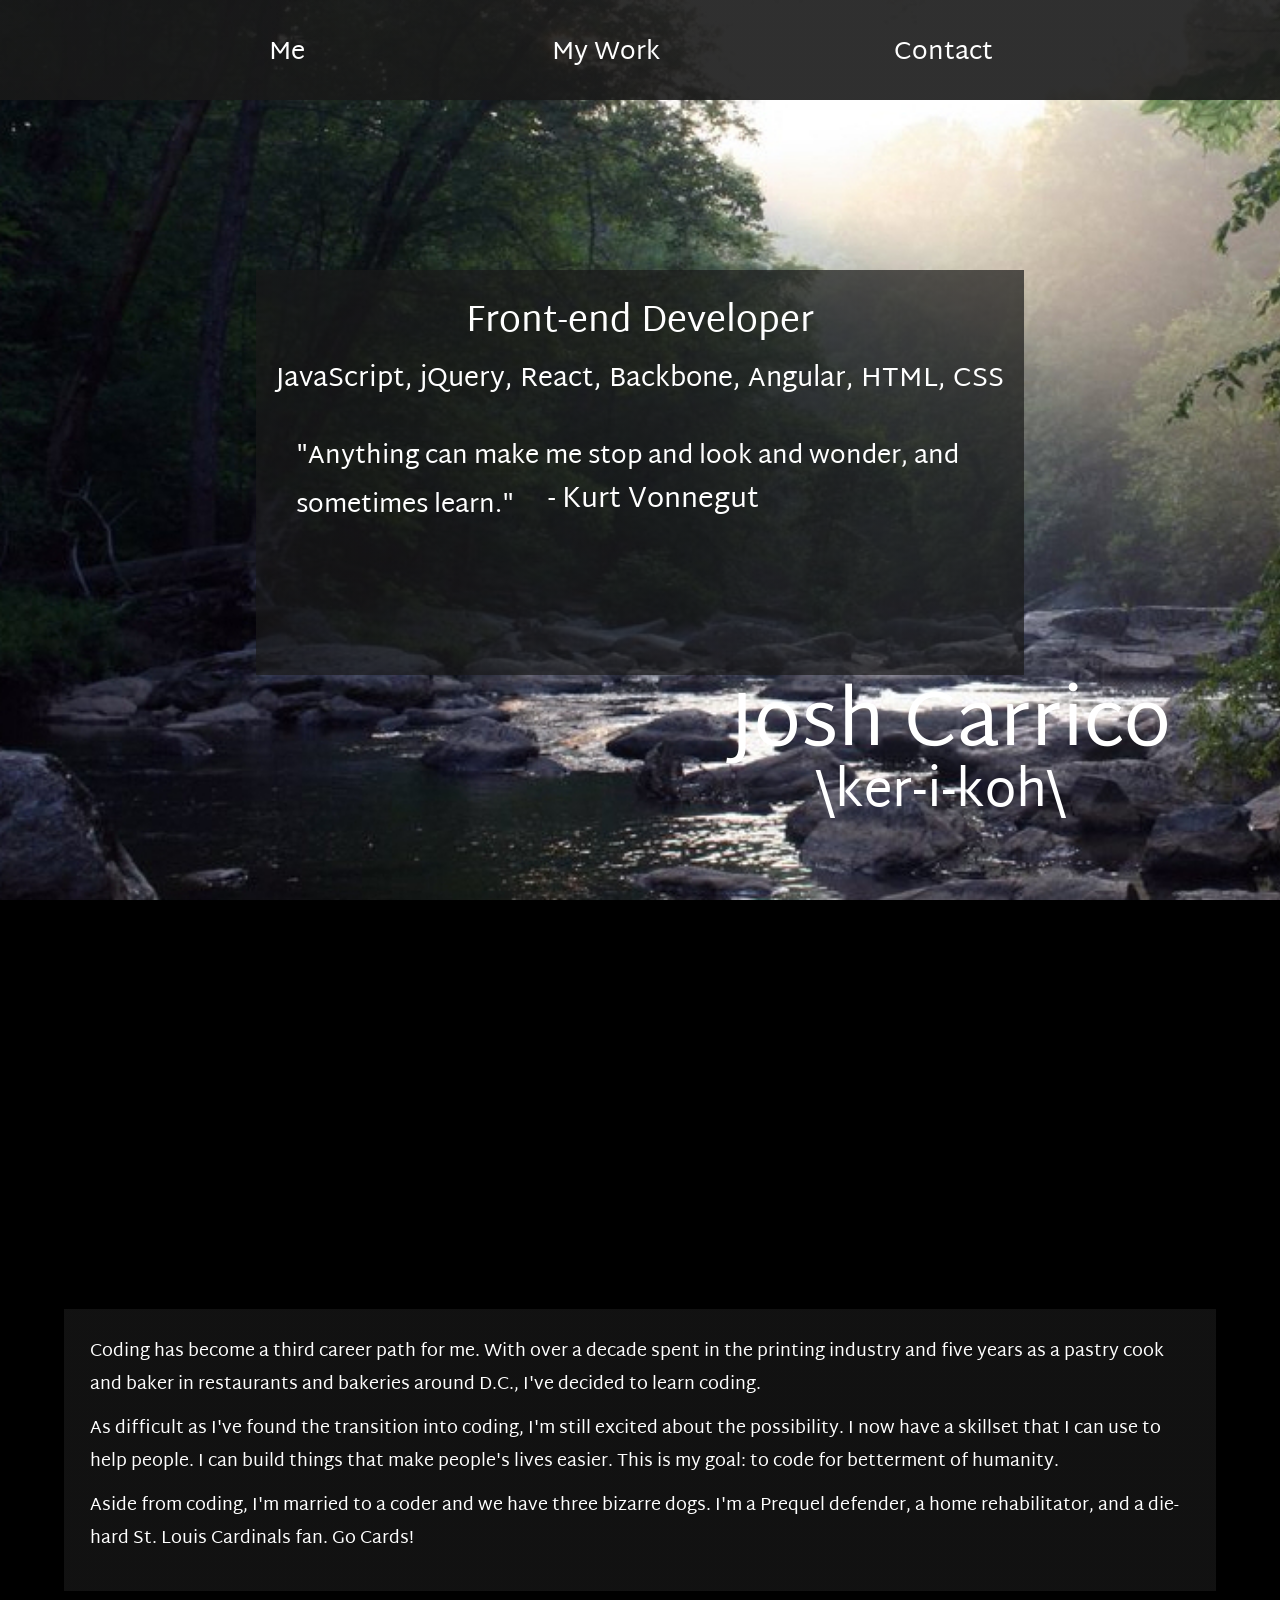
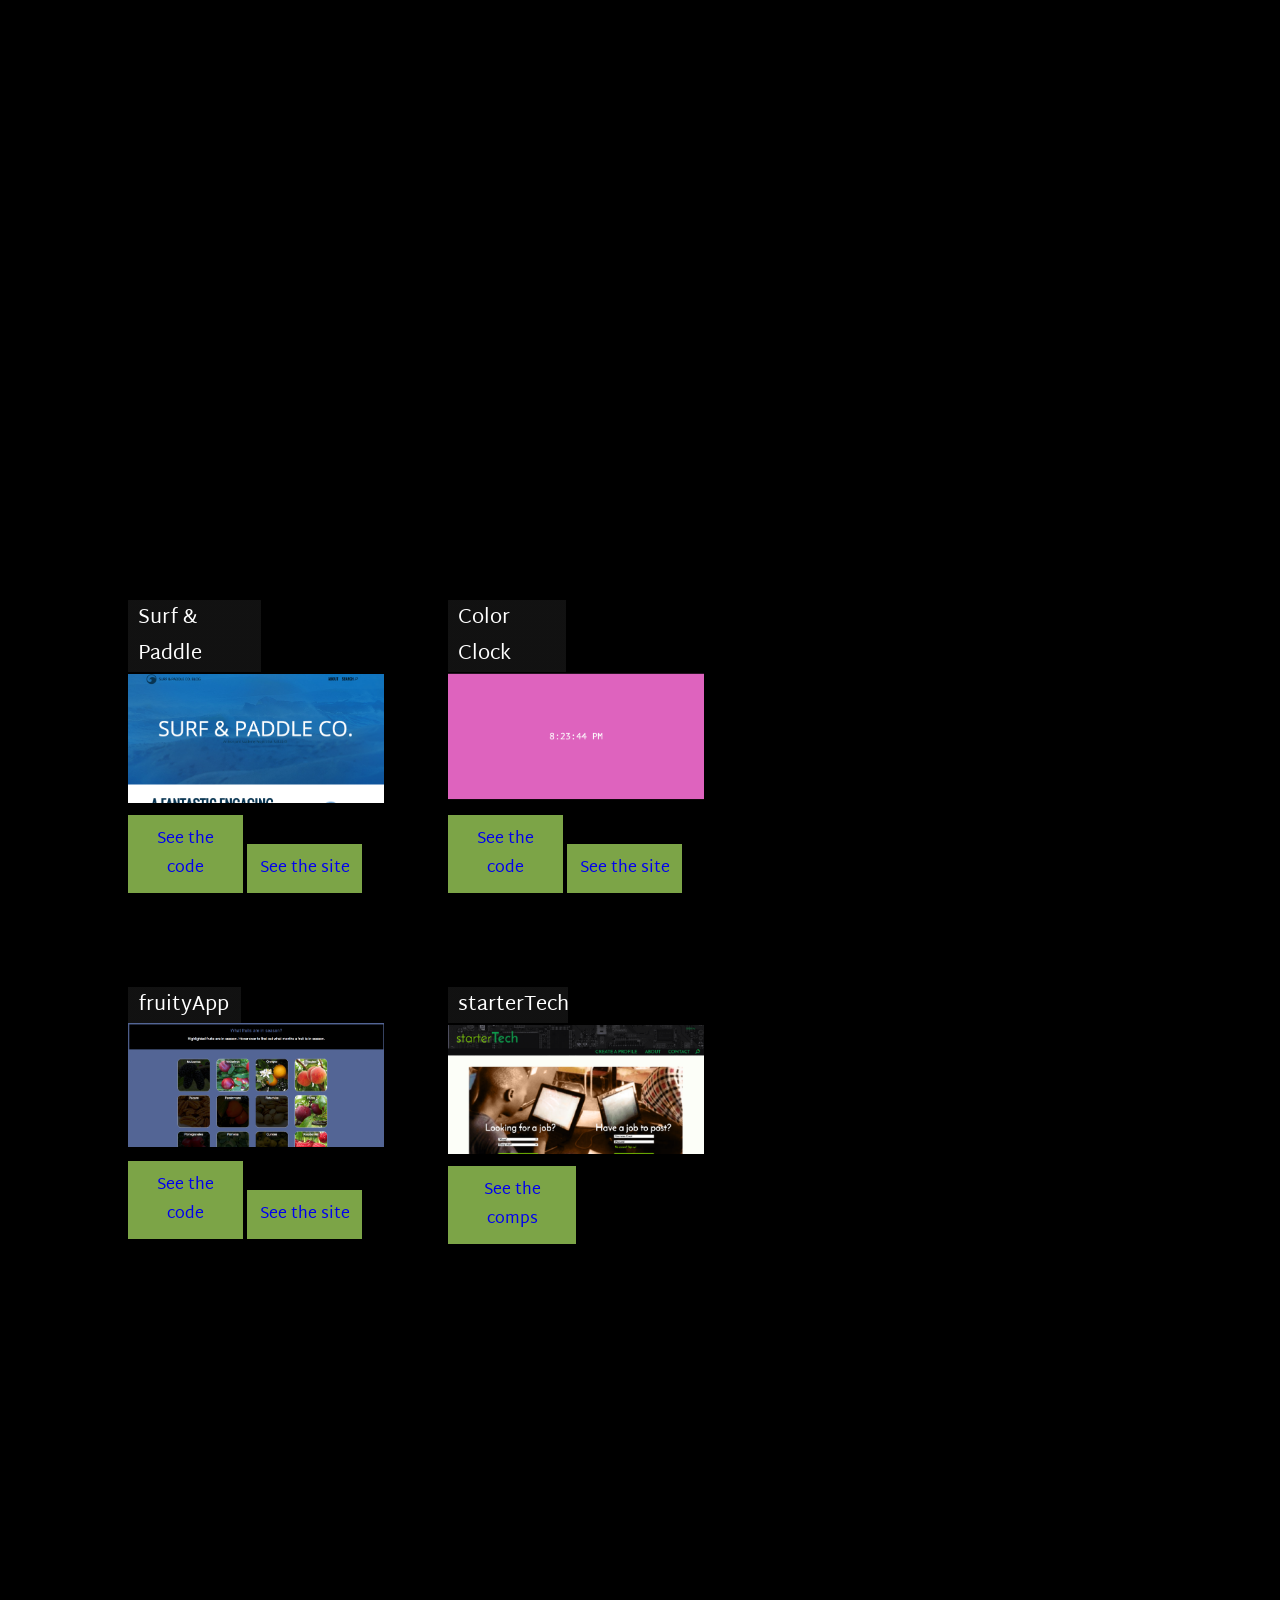
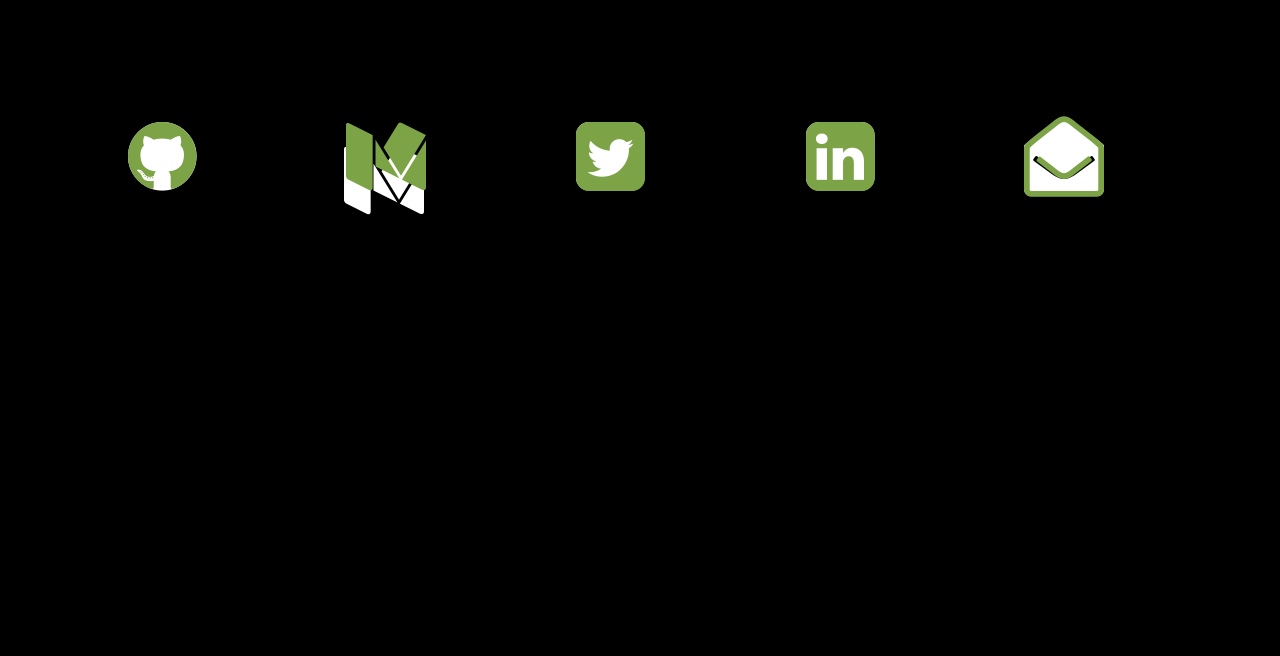
<file: index.html>
<!DOCTYPE html>
<html>
	<head>
		<title>Kazilico</title>
		<script src="libs/jquery.js"></script>
		<link type="text/css" rel="stylesheet" href="portfolio.css"/>
		<link href='https://fonts.googleapis.com/css?family=Martel+Sans:400,800' rel='stylesheet' type='text/css'>
		<link href="libs/font-awesome-4.7.0/css/font-awesome.min.css" rel="stylesheet">
	</head>	
	<body>	
		<div class="container">			
			<nav class="nav" id="nav">					
				<a class= "aboutMe" id="aboutMe" href="#aboutMeSection">Me</a> 
				<a class="myWork" id="myWork" href="#myWorkSection">My Work</a>
				<a class="contact" id="contactPage" href="#contactPageSection">Contact</a>	
				<div class="fixed">
					<a class="name" id="landingPage" href="#landingPageSection">Josh Carrico</a>
					<div class="pronunciation">\ker-i-koh\
					</div>
				</div>		
			</nav>				
			<div class="intro" id="landingPageSection">
				<div class="quoteContainer">
					<p class="title">Front-end Developer</p>
					<p class="skills">JavaScript, jQuery, React, Backbone, Angular, HTML, CSS 
					<p class="quote">"Anything can make me stop and look and wonder, and sometimes learn."</p>
					<p class="author">- Kurt Vonnegut</p>
				</div>	
			</div>
			<div class="kazilico" id="aboutMeSection">
				<div class="bioContainer">
					<p class="bio1">Coding has become a third career path for me. With over a decade spent in the printing industry and five years as a pastry cook and baker in restaurants and bakeries around D.C., I've decided to learn coding.</p>
					<p class="bio2">As difficult as I've found the transition into coding, I'm still excited about the possibility. I now have a skillset that I can use to help people. I can build things that make people's lives easier. This is my goal: to code for betterment of humanity.</p>
					<p class="bio3">Aside from coding, I'm married to a coder and we have three bizarre dogs. I'm a Prequel defender, a home rehabilitator, and a die-hard St. Louis Cardinals fan. Go Cards!</p>
				</div>
			</div>
			<div class="workPage" id="myWorkSection">
				<div class="project projecttop projectleft">
					<p class="projectText projectText1">Surf & Paddle</p>
					<image class="projectThumb projectThumb1" src="images/surfandpaddle.png" />
					<div class="projectButton projectButton1">
						<a href="https://github.com/Kazilico/surf-paddle/tree/gh-pages">
							See the code 
						</a>
					</div>
					<div class="projectButton projectButton2">
						<a href="http://kazilico.github.io/projects/surf-paddle/surf-paddle.html">
							See the site 
						</a>
					</div>
				</div>
				<div class="project projecttop projectright">
					<p class="projectText projectText2">Color Clock</p>
					<image class="projectThumb projectThumb2" src="images/colorclock.png" />
					<div class="projectButton projectButton3">
						<a href="https://github.com/Kazilico/color-clock/tree/gh-pages">
							See the code 
						</a>
					</div>
					<div class="projectButton projectButton4">
						<a href="http://kazilico.github.io/projects/color-clock/color-clock.html">
							See the site
						</a>
					</div>
				</div>					
				<div class="project projectbottom projectleft">
					<p class="projectText projectText3">fruityApp</p>
					<image class="projectThumb projectThumb3" src="images/fruityApp.png" />
					<div class="projectButton projectButton5">
						<a href="https://github.com/Kazilico/fruityApp">
							See the code
						</a>
					</div>
					<div class="projectButton projectButton6">
						<a href="http://kazilico.github.io/projects/fruityApp/index.html">
							See the site
						</a>
					</div>
				</div>
				<div class="project projectbottom projectright">
					<p class="projectText projectText4">starterTech</p>
					<image class="projectThumb projectThumb4" src="images/starterTech.png" />
					<div class="projectButton projectButton7">
						<a href="https://github.com/Kazilico/Kazilico.github.io/blob/master/images/starterTechSuccessResults.pdf	">
							See the comps
						</a>
					</div>	
				</div>
			</div>
			<div class="contactPage" id="contactPageSection">
				<a href="https://github.com/Kazilico"> 
					<span class="fa-stack fa-5x github">
						<i class="fa fa-circle fa-stack-5x"></i>
						<i class="fa fa-github fa-stack-4x"></i>
					</span>
				</a>
				<a href="https://medium.com/@TheRealJoshCarrico">
					<span class="fa-stack fa-5x medium">
						<i class="fa fa-medium fa-stack-5x medium-background"></i>
						<i class="fa fa-medium fa-stack-4x"></i>
					</span>
				</a>
				<a href="https://twitter.com/realjoshcarrico">
					<span class="fa-stack fa-5x twitter">
						<i class="fa fa-square fa-stack-5x"></i>
						<i class="fa fa-twitter-square fa-stack-4x"></i>
					</span>
				</a>
				<a href="https://www.linkedin.com/in/kazilico">
					<span class="fa-stack fa-5x linkedIn">
						<i class="fa fa-square fa-stack-5x"></i>
						<i class="fa fa-linkedin-square fa-stack-4x"></i>
					</span>
				</a>
				<a href="mailto:kazilico@gmail.com">
					<span class="fa-stack fa-5x email">
						<i class="fa fa-envelope-open fa-stack-5x"></i>
						<i class="fa fa-envelope-open-o fa-stack-4x"></i>
					</span>
				</a>
			</div>
		</div>

		<script src="index.js"></script>

	</body>	
</html>
</file>
<file: portfolio.css>
* {
  margin: 0;
  padding: 0;
  box-sizing: border-box;
  -webkit-font-smoothing: antialiased;
  text-decoration: none;
}

body {
    background-image: url(images/difficultrunscaled.jpg) !important;
    background-repeat: no-repeat !important;
    background-size: cover !important;
    background-position: 0% 0% !important;
    background-attachment: fixed !important;
    background-color: #000000 !important;
}


.container {
	width: 100%;
	height: 100vh;
	text-decoration: none;
}

.nav {
	width: 100%;
	height: 100px;
	position: fixed;
	top: 0px;
	left: 0px;
	z-index: 2;
	background-image: -webkit-linear-gradient(top, rgba(25, 25, 25, 0.9) 0%, rgba(25, 25, 25, 0.9) 100%);
}

a:link, a:visited {
	text-decoration: none;
}

.aboutMe, .myWork, .contact {
	font-family: 'Martel Sans', sans-serif;
	position: relative;
	display: inline-block;
	top: 30%;
	font-size: 2vw;
	color: white;
	text-decoration: none
}

.aboutMe {
	left: 21%;
}

.myWork {
	left: 40%;
}

.contact {
	left: 58%;
}

a.aboutMe:hover, a.myWork:hover, a.contact:hover {
	color: #B9B5A9;
}

a.aboutMe:focus, a.myWork:focus, a.contact:focus {
	color: #7CA447;
}

.fixed {
	width: 45%;
	height: 20vh;
	position: fixed;
	bottom: 7%;
	right: -2%;
	z-index: 1;
	background-image: -webkit-linear-gradient(top, #FFFFFF 0, rgba(255, 255, 255, 0) 0%, rgba(255, 255, 255, 0) 100%);
}

.name {
	position: absolute;
	font-family: 'Martel Sans', sans-serif, bolder;
	font-size: 6vw;
	color: white;
	text-decoration: none;
}

.pronunciation {
	position: absolute;
	top: 90px;
	left: 15%;
	font-family: 'Martel Sans', sans-serif, bolder;
	font-size: 4vw;
	color: white;
	text-decoration: none;
}

a.name:hover {
	color: #B9B5A9;
}

.intro {
	width: 100%;
	height: 100vh;
	position: relative;
	top: 0px;
	left: 0px;
}

.quoteContainer {
	width: 60%;
	height: 45vh;
	position: relative;
	top: 30%;
	margin-left: 20%;
	padding: 20px;
	z-index: 1;
	background-image: -webkit-linear-gradient(top, rgba(25, 25, 25, 0.7) 0%, rgba(25, 25, 25, 0.7) 100%);
}

.quote, .author, .title, .skills {
	font-family: 'Martel Sans', sans-serif;
	color: white;
	z-index: 1;
}

.title {
	top: 20px;
	left: 20px;
	font-size: 2.8vw;
	text-align: center
}

.skills {
	top: 20px;
	left: 20px;
	font-size: 2.1vw;
	text-align: center;
}

.quote {
	position: relative;
	display: inline;
	bottom: -30px;
	left: 20px;
	font-size: 2.0vw;
}

.author {
	position: relative;
	display: inline;
	bottom: -25px;
	left: 50px;
	font-size: 2.2vw;
}

.kazilico {
	width: 100%;
	height: 100vh;
	position: relative;
	top: 0px;
	left: 0px;
}

.bioContainer {
	width: 90%;
	position: relative;
	top: 17%;
	margin-left: 5%;
	margin-right: 15%;
	margin-top: 20%;
	margin-bottom:20%;
	padding: 2%;
	z-index: 1;
	background-image: -webkit-linear-gradient(top, rgba(25, 25, 25, 0.7) 0%, rgba(25, 25, 25, 0.7) 100%);
}

.bio1, .bio2, .bio3 {
	font-family: 'Martel Sans', sans-serif;
	position: relative;
	display: inline-block;
	width: 100%;
	padding-bottom: 1%;
	left: 0%;
	font-size: 1.4vw;
	color: white;
	z-index: 1;
}

.links {
	font-family: 'Martel Sans', sans-serif;
	position: absolute;
	display: inline-block;
	top: 40%;
	right: 20%;
	font-size: 35px;
	color: white;
	z-index: 1;
}

.workPage {
	width: 100%;
	height: 100vh;
	position: relative;
	top: 0px;
	left: 0px;
}
/*
.activator:hover {
	width: 150%;
	-webkit-transition: width 2000;
	z-index: 1000;
}
*/
.project {
	position: absolute;
	display: inline-block;
	width: 20%;
	text-decoration: none;
}

.projecttop {
	top: 16%;
}

.projectleft {
	left: 10%;
}

.projectbottom {
	top: 59%;
}

.projectright {
	left: 35%;
}

.projectThumb {
	width: 100%;
	position: relative;
}

.projectThumb1, .projectThumb4 {
	top: 2px;
}

.projectText {
	font-family: 'Martel Sans', sans-serif;
	position: relative;
	padding-left: 10px;
	color: white;
	font-size: 20px;
	background-image: -webkit-linear-gradient(top, rgba(25, 25, 25, 0.7) 0%, rgba(25, 25, 25, 0.7) 100%);
}

.projectText1 {
	width: 52%;
}

.projectText2 {
	width: 46%;
}

.projectText3 {
	width: 44%;
}

.projectText4 {
	width: 47%;
}

.projectButton {
	font-family: 'Martel Sans', sans-serif;
	position: relative;
	display: inline-block;
	margin-top: 10px;
	padding: 10px;
	background-color: #7CA447;
	color: white;
	text-align: center;
	text-decoration: none;
}

.projectButton1, .projectButton2, .projectButton3, .projectButton4, .projectButton5, .projectButton6 {
	width: 45%;
}

.projectButton7 {
	width: 50%;
}

.contactPage {
	width: 100%;
	height: 100vh;
	position: relative;
	top: 0px;
	left: 0px;
}

.github, .medium, .twitter, .linkedIn, .email {
	position: absolute;
	width: 0px;
	top: 40%;
}

.github {
	left: 10%;
}

.medium {
	left: 27%;
}

.twitter {
	left: 45%;
}

.linkedIn {
	left: 63%;
}

.email {
	left: 80%;
}

.fa {
	position: absolute;
}

.medium-background {
	left: -2px;
	top: 1px;
}

.fa-stack-5x {
	color: white;
}

.fa-stack-4x {
	color: #7CA447;
}


@media screen and (max-width: 1600px) {

	.container {
		width: 100%;
		height: 100vh;
		text-decoration: none;
	}

	.nav {
		width: 100%;
		height: 100px;
		position: fixed;
		top: 0px;
		left: 0px;
		z-index: 2;
		background-image: -webkit-linear-gradient(top, rgba(25, 25, 25, 0.9) 0%, rgba(25, 25, 25, 0.9) 100%);
	}

	a:link, a:visited {
		text-decoration: none;
	}

	.aboutMe, .myWork, .contact {
		font-family: 'Martel Sans', sans-serif;
		position: relative;
		display: inline-block;
		top: 30%;
		font-size: 2vw;
		color: white;
		text-decoration: none
	}

	.aboutMe {
		left: 21%;
	}

	.myWork {
		left: 40%;
	}

	.contact {
		left: 58%;
	}

	a.aboutMe:hover, a.myWork:hover, a.contact:hover {
		color: #B9B5A9;
	}

	a.aboutMe:focus, a.myWork:focus, a.contact:focus {
		color: #7CA447;
	}

	.fixed {
		width: 45%;
		height: 20vh;
		position: fixed;
		bottom: 7%;
		right: -2%;
		z-index: 1;
		background-image: -webkit-linear-gradient(top, #FFFFFF 0, rgba(255, 255, 255, 0) 0%, rgba(255, 255, 255, 0) 100%);
	}

	.name {
		position: absolute;
		font-family: 'Martel Sans', sans-serif, bolder;
		font-size: 6vw;
		color: white;
		text-decoration: none;
	}

	.pronunciation {
		position: absolute;
		top: 90px;
		left: 15%;
		font-family: 'Martel Sans', sans-serif, bolder;
		font-size: 4vw;
		color: white;
		text-decoration: none;
	}

	a.name:hover {
		color: #B9B5A9;
	}

	.intro {
		width: 100%;
		height: 100vh;
		position: relative;
		top: 0px;
		left: 0px;
	}

	.quoteContainer {
		width: 60%;
		height: 45vh;
		position: relative;
		top: 30%;
		margin-left: 20%;
		padding: 20px;
		z-index: 1;
		background-image: -webkit-linear-gradient(top, rgba(25, 25, 25, 0.7) 0%, rgba(25, 25, 25, 0.7) 100%);
	}

	.quote, .author, .title, .skills {
		font-family: 'Martel Sans', sans-serif;
		color: white;
		z-index: 1;
	}

	.title {
		top: 20px;
		left: 20px;
		font-size: 2.8vw;
		text-align: center
	}

	.skills {
		top: 20px;
		left: 20px;
		font-size: 2.1vw;
		text-align: center;
	}

	.quote {
		position: relative;
		display: inline;
		bottom: -30px;
		left: 20px;
		font-size: 2.0vw;
	}

	.author {
		position: relative;
		display: inline;
		bottom: -25px;
		left: 50px;
		font-size: 2.2vw;
	}

	.kazilico {
		width: 100%;
		height: 100vh;
		position: relative;
		top: 0px;
		left: 0px;
	}

	.bioContainer {
		width: 90%;
		position: relative;
		top: 17%;
		margin-left: 5%;
		margin-right: 15%;
		margin-top: 20%;
		margin-bottom:20%;
		padding: 2%;
		z-index: 1;
		background-image: -webkit-linear-gradient(top, rgba(25, 25, 25, 0.7) 0%, rgba(25, 25, 25, 0.7) 100%);
	}

	.bio1, .bio2, .bio3 {
		font-family: 'Martel Sans', sans-serif;
		position: relative;
		display: inline-block;
		width: 100%;
		padding-bottom: 1%;
		left: 0%;
		font-size: 1.4vw;
		color: white;
		z-index: 1;
	}

	.links {
		font-family: 'Martel Sans', sans-serif;
		position: absolute;
		display: inline-block;
		top: 40%;
		right: 20%;
		font-size: 35px;
		color: white;
		z-index: 1;
	}

	.workPage {
		width: 100%;
		height: 100vh;
		position: relative;
		top: 0px;
		left: 0px;
	}
	/*
	.activator:hover {
		width: 150%;
		-webkit-transition: width 2000;
		z-index: 1000;
	}
	*/
	.project {
		position: absolute;
		display: inline-block;
		width: 20%;
		text-decoration: none;
	}

	.projecttop {
		top: 16%;
	}

	.projectleft {
		left: 10%;
	}

	.projectbottom {
		top: 59%;
	}

	.projectright {
		left: 35%;
	}

	.projectThumb {
		width: 100%;
		position: relative;
	}

	.projectThumb1, .projectThumb4 {
		top: 2px;
	}

	.projectText {
		font-family: 'Martel Sans', sans-serif;
		position: relative;
		padding-left: 10px;
		color: white;
		font-size: 20px;
		background-image: -webkit-linear-gradient(top, rgba(25, 25, 25, 0.7) 0%, rgba(25, 25, 25, 0.7) 100%);
	}

	.projectText1 {
		width: 52%;
	}

	.projectText2 {
		width: 46%;
	}

	.projectText3 {
		width: 44%;
	}

	.projectText4 {
		width: 47%;
	}

	.projectButton {
		font-family: 'Martel Sans', sans-serif;
		position: relative;
		display: inline-block;
		margin-top: 10px;
		padding: 10px;
		background-color: #7CA447;
		color: white;
		text-align: center;
		text-decoration: none;
	}

	.projectButton1, .projectButton2, .projectButton3, .projectButton4, .projectButton5, .projectButton6 {
		width: 45%;
	}

	.projectButton7 {
		width: 50%;
	}

	.contactPage {
		width: 100%;
		height: 100vh;
		position: relative;
		top: 0px;
		left: 0px;
	}

	.github, .medium, .twitter, .linkedIn, .email {
		position: absolute;
		width: 0px;
		top: 40%;
	}

	.github {
		left: 10%;
	}

	.medium {
		left: 27%;
	}

	.twitter {
		left: 45%;
	}

	.linkedIn {
		left: 63%;
	}

	.email {
		left: 80%;
	}

	.fa {
		position: absolute;
	}

	.medium-background {
		left: -2px;
		top: 1px;
	}

	.fa-stack-5x {
		color: white;
	}

	.fa-stack-4x {
		color: #7CA447;
	}
}

@media screen and (max-width: 1200px) {

	.github {
		top: 46%;
		left: 10%;
	}

	.medium {
		top: 43%;
		left: 27%;
	}

	.twitter {
		top: 40%;
		left: 45%;
	}

	.linkedIn {
		top: 37%;
		left: 63%;
	}

	.email {
		top: 34%;
		left: 80%;
	}
}

@media screen and (max-width: 1000px) {

	.github {
		top: 52%;
		left: 10%;
	}

	.medium {
		top: 46%;
		left: 27%;
	}

	.twitter {
		top: 40%;
		left: 45%;
	}

	.linkedIn {
		top: 34%;
		left: 63%;
	}

	.email {
		top: 28%;
		left: 80%;
	}
}

@media screen and (max-width: 800px) {

	.github {
		top: 58%;
		left: 10%;
	}

	.medium {
		top: 49%;
		left: 27%;
	}

	.twitter {
		top: 40%;
		left: 45%;
	}

	.linkedIn {
		top: 31%;
		left: 63%;
	}

	.email {
		top: 22%;
		left: 80%;
	}
}


@media screen and (max-width: 600px) {
	.aboutMe {
		top: 30%;
		left: 21%;
		font-size: 3.5vw;
	}

	.myWork {
		top: 30%;
		left: 37%;
		font-size: 3.5vw;
	}

	.contact {
		top: 30%;
		left: 50%;
		font-size: 3.5vw;
	}

	.fixed {
		bottom: 12%;
		right: -22%;
	}

	.name {
		display: inline-block;
		bottom: 20px;
		float: left;
		transform: rotate(270deg);
		transform-origin: ;
	}

	.pronunciation {
		display: none;
		transform: rotate(270deg);
		transform-origin: ;
	}

	.quoteContainer {
		width: 70%;
		height: 30vh;
		top: 25%;
		margin-left: 15%;
		padding: 20px;

	}

	.quote {
		top: 20px;
		left: 20px;
		font-size: 4.15vw;
	}

	.author {
		display: inline-block;
		top: 20px;
		left: 120px;
		font-size: 4.5vw;
	}

	.bioContainer {
		width: 70%;
		height: 74vh;
	}

	.bio1 {
		width: 95%;
		padding-bottom: 6%;
		left: 2%;
		font-size: 2.4vw;
	}

	.bio2 {
		width: 95%;
		padding-bottom: 6%;
		left: 2%;
		font-size: 2.4vw;
	}

	.bio3 {
		width: 95%;
		padding-bottom: 6%;
		left: 2%;
		font-size: 2.4vw;
	}

	.bio4 {
		width: 95%;
		padding-bottom: 6%;
		left: 2%;
		font-size: 2.4vw;
	}

	.project {
		width: 35%;
	}

	.projecttop {
		top: 20%;
	}

	.projectleft {
		left: 10%;
	}

	.projectbottom {
		top: 59%;
	}

	.projectright {
		left: 50%;
	}

	.projectText {
		width: 100%;
		font-size: 15px;
		text-align: center;
		padding: 10px;
	}

	.projectButton {
		display: block;
		width: 100%;
	}

	.projectButton1, .projectButton3, .projectButton5, .projectButton7 {
		margin-top: 10px;
	}

	.sAndPSiteButton {
		display: block;
		width: 100%;
	}

	.github {
		top: 64%;
		left: 10%;
	}

	.medium {
		top: 52%;
		left: 27%;
	}

	.twitter {
		top: 40%;
		left: 45%;
	}

	.linkedIn {
		top: 28%;
		left: 63%;
	}

	.email {
		top: 16%;
		left: 80%;
	}
}

/* Smartphones (portrait and landscape) ----------- */
@media only screen and (min-device-width : 320px) and (max-device-width : 480px) {
/* Styles */
}

/* Smartphones (landscape) ----------- */
@media only screen and (min-width : 321px) {
/* Styles */
}

/* Smartphones (portrait) ----------- */
@media only screen and (max-width : 320px) {
/* Styles */
}

/* iPads (portrait and landscape) ----------- */
@media only screen and (min-device-width : 768px) and (max-device-width : 1024px) {	
	.aboutMe, .myWork, .contact {
		top: 25%;
		font-size: 3vw;
	}

	.aboutMe {
		left: 20%;
	}

	.myWork {
		left: 36%;
	}

	.contact {
		left: 52%;
	}

	.quoteContainer {
		width: 70%;
		height: 50vh;
		position: relative;
		top: 22%;
		margin-left: 15%;
		padding: 20px;
		z-index: 1;
		background-image: -webkit-linear-gradient(top, rgba(25, 25, 25, 0.7) 0%, rgba(25, 25, 25, 0.7) 100%);
	}

	.quote, .author {
		font-family: 'Martel Sans', sans-serif;
		position: relative;
		top: 20px;
		color: white;
		z-index: 1;
	}

	.quote {
		display: inline;
		left: 18px;
		font-size: 5.5vw;
	}

	.author {
		display: block;
		top: 25px;
		left: 160px;
		font-size: 5.8vw;
	}

	.name {
		top: 370px;
		left: 270px;
		transform: rotate(270deg);
		transform-origin: left top 0;
	}

	.bioContainer {
		width: 80%;
		top: 12%;
		margin-left: 5%;
		padding: 3%;
	}

	.bio1, .bio2, .bio3, .bio4 {
		font-size: 3vw;
	}

	.sAndP, .colorClock, .tDRPG, .sT {
		width: 35%;
	}

	.sAndP {
		top: 16%;
		left: 10%;
	}
	.colorClock {
		top: 16%;
		left: 52%;
	}

	.tDRPG {
		top: 49%;
		left: 10%;
	}

	.sT {
		top: 49%;
		left: 52%;
	}

	.surfAndPaddle, .colorClockImg, .toDoRPG, .starterTech {
		width: 100%;
		position: relative;
	}

	.surfAndPaddleText, .colorClockText, .toDoRPGText, .starterTechText {
		font-size: 35px;
	}

	.surfAndPaddleText {
		width: 75%;
	}

	.colorClockText {
		width: 65%;
	}

	.toDoRPGText {
		width: 63%;
	}

	.starterTechText {
		width: 64%;
	}

	.sAndPCodeButton, .sAndPSiteButton, .colorClockCodeButton, .colorClockSiteButton, .tDRPGCodeButton, .tDRPGSiteButton, .sTCompButton {
		font-size: 23px;
	}

	.sAndPCodeButton, .sAndPSiteButton, .colorClockCodeButton, .colorClockSiteButton, .tDRPGCodeButton, .tDRPGSiteButton {
		width: 49%;
	}

	.sTCompButton {
		width: 55%;
	}

	.github, .medium, .twitter, .linkedIn, .email {
		position: absolute;
		width: 150px;
	}

	.github {
		top: 17%;
		left: 40%;
	}

	.medium {
		top: 33%;
		left: 40%;
	}

	.twitter {
		top: 49%;
		left: 40%;
	}

	.linkedIn {
		top: 65%;
		left: 40%;
	}

	.email {
		top: 80%;
		left: 40%;
	}
}

/* iPads (landscape) ----------- */
@media only screen and (min-device-width : 768px) and (max-device-width : 1024px) and (orientation : landscape) {
	.quoteContainer {
		width: 70%;
		height: 65vh;
		margin-left: 15%;
	}

	.quote, .author {
		font-family: 'Martel Sans', sans-serif;
		position: relative;
		top: 20px;
		color: white;
		z-index: 1;
	}

	.quote {
		font-size: 4.5vw;
	}

	.author {
		left: 165px;
		font-size: 5.8vw;
	}

	.name {
		top: 220px;
		left: 290px;
		transform: rotate(270deg);
		transform-origin: left top 0;
	}

	.pronunciation {
		display: none;
		transform: rotate(270deg);
		transform-origin: ;
	}

	.bioContainer {
		width: 81%;
		top: 18%;
		margin-left: 6%;
		margin-top: 18%;
	}

	.bio1, .bio2, .bio3, .bio4 {
		font-size: 1.9vw;
	}

	.sAndP, .colorClock, .tDRPG, .sT {
		width: 30%;
	}

	.sAndP {
		top: 16%;
		left: 7%;
	}
	.colorClock {
		top: 16%;
		left: 52%;
	}

	.tDRPG {
		top: 56%;
		left: 7%;
	}

	.sT {
		top: 56%;
		left: 52%;
	}

	.surfAndPaddleText, .colorClockText, .toDoRPGText, .starterTechText {
		font-size: 31px;
	}

	.sAndPCodeButton, .sAndPSiteButton, .colorClockCodeButton, .colorClockSiteButton, .tDRPGCodeButton, .tDRPGSiteButton, .sTCompButton {
		font-size: 21px;
	}

	.sAndPCodeButton, .sAndPSiteButton, .colorClockCodeButton, .colorClockSiteButton, .tDRPGCodeButton, .tDRPGSiteButton {
		width: 49%;
	}

	.sTCompButton {
		width: 55%;
	}

	.github, .medium, .twitter, .linkedIn, .email {
		position: absolute;
		width: 130px;
	}

	.github {
		top: 17%;
		left: 15%;
	}

	.medium {
		top: 33%;
		left: 27%;
	}

	.twitter {
		top: 49%;
		left: 40%;
	}

	.linkedIn {
		top: 65%;
		left: 53%;
	}

	.email {
		top: 80%;
		left: 67%;
	}
}

/* iPads (portrait) ----------- */
@media only screen and (min-device-width : 768px) and (max-device-width : 1024px) and (orientation : portrait) {
/* Styles */
}
/**********
iPad 3
**********/
@media only screen and (min-device-width : 768px) and (max-device-width : 1024px) and (orientation : landscape) and (-webkit-min-device-pixel-ratio : 2) {
/* Styles */
}

@media only screen and (min-device-width : 768px) and (max-device-width : 1024px) and (orientation : portrait) and (-webkit-min-device-pixel-ratio : 2) {
/* Styles */
}
/* Desktops and laptops ----------- */
@media only screen  and (min-width : 1224px) {
/* Styles */
}

/* Large screens ----------- */
@media only screen  and (min-width : 1824px) {
/* Styles */
}

/* iPhone 4 ----------- */
@media only screen and (min-device-width : 320px) and (max-device-width : 480px) and (orientation : landscape) and (-webkit-min-device-pixel-ratio : 2) {
/* Styles */
}

@media only screen and (min-device-width : 320px) and (max-device-width : 480px) and (orientation : portrait) and (-webkit-min-device-pixel-ratio : 2) {
/* Styles */
}

/* iPhone 5 ----------- */
@media only screen and (min-device-width: 320px) and (max-device-height: 568px) and (orientation : landscape) and (-webkit-device-pixel-ratio: 2){
/* Styles */
}

@media only screen and (min-device-width: 320px) and (max-device-height: 568px) and (orientation : portrait) and (-webkit-device-pixel-ratio: 2){
/* Styles */
}

/* iPhone 6 ----------- */
@media only screen and (min-device-width: 375px) and (max-device-height: 667px) and (orientation : landscape) and (-webkit-device-pixel-ratio: 2){
/* Styles */
}

@media only screen and (min-device-width: 375px) and (max-device-height: 667px) and (orientation : portrait) and (-webkit-device-pixel-ratio: 2){
/* Styles */
}

/* iPhone 6+ ----------- */
@media only screen and (min-device-width: 414px) and (max-device-height: 736px) and (orientation : landscape) and (-webkit-device-pixel-ratio: 2){
/* Styles */
}

@media only screen and (min-device-width: 414px) and (max-device-height: 736px) and (orientation : portrait) and (-webkit-device-pixel-ratio: 2){
/* Styles */
}

/* Samsung Galaxy S3 ----------- */
@media only screen and (min-device-width: 320px) and (max-device-height: 640px) and (orientation : landscape) and (-webkit-device-pixel-ratio: 2){
/* Styles */
}

@media only screen and (min-device-width: 320px) and (max-device-height: 640px) and (orientation : portrait) and (-webkit-device-pixel-ratio: 2){
/* Styles */
}

/* Samsung Galaxy S4 ----------- */
@media only screen and (min-device-width: 320px) and (max-device-height: 640px) and (orientation : landscape) and (-webkit-device-pixel-ratio: 3){
/* Styles */
}

@media only screen and (min-device-width: 320px) and (max-device-height: 640px) and (orientation : portrait) and (-webkit-device-pixel-ratio: 3){
/* Styles */
}

/* Samsung Galaxy S5 ----------- */
@media only screen and (min-device-width: 360px) and (max-device-height: 640px) and (orientation : landscape) and (-webkit-device-pixel-ratio: 3){
/* Styles */
}

@media only screen and (min-device-width: 360px) and (max-device-height: 640px) and (orientation : portrait) and (-webkit-device-pixel-ratio: 3){
/* Styles */
}
</file>
